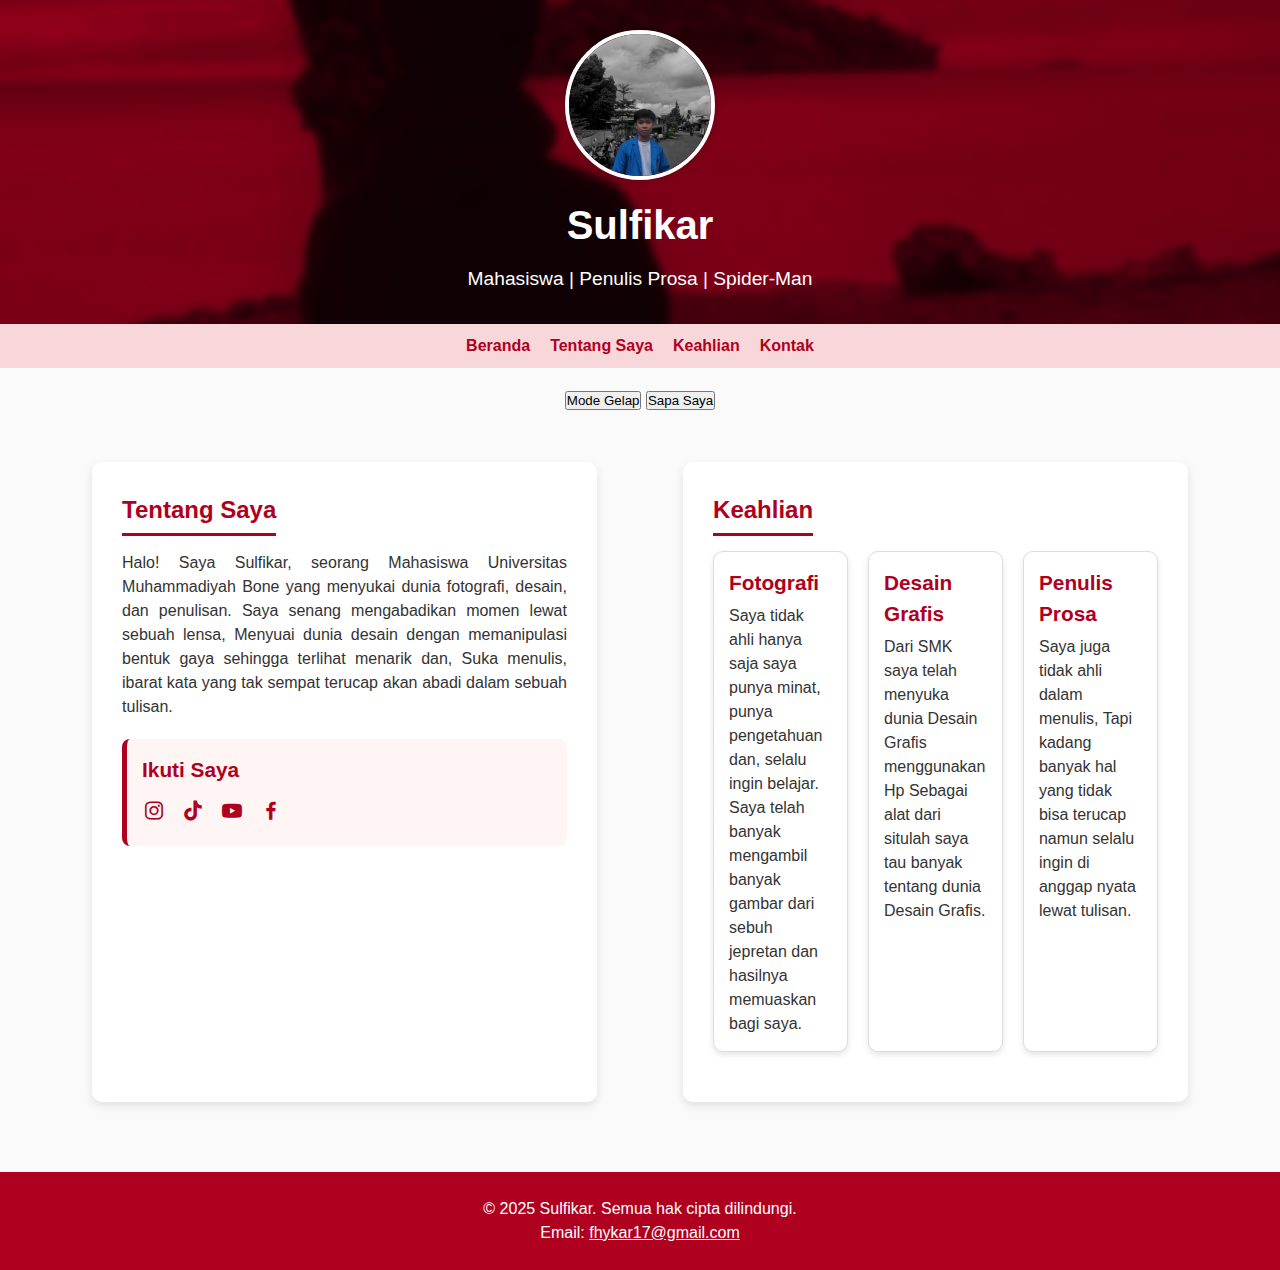
<file: POTROFOLIO/index.html>
<!DOCTYPE html>
<html lang="id">
<head>
    <meta charset="UTF-8">
    <meta name="viewport" content="width=device-width, initial-scale=1.0">
    <title>Portofolio Pribadi - Sulfikar</title>
    <link href="https://unpkg.com/boxicons@2.1.4/css/boxicons.min.css" rel="stylesheet">
    <link rel="stylesheet" href="style.css">
</head>
<body>
    <header>
        <img src="foto.fikar.jpg" alt="Foto Profil Sulfikar" class="foto-profil">
        <h1>Sulfikar</h1>
        <p>Mahasiswa | Penulis Prosa | Spider-Man </p>
    </header>

    <nav>
        <ul>
            <li><a href="#beranda">Beranda</a></li>
            <li><a href="#tentang">Tentang Saya</a></li>
            <li><a href="#keahlian">Keahlian</a></li>
            <li><a href="#kontak">Kontak</a></li>
        </ul>
    </nav>

    <div class="interaktif" style="text-align:center; margin:20px;">
    <button id="themeBtn">Mode Gelap</button>
    <button id="greetBtn">Sapa Saya</button>
    <p id="greeting"></p>
    </div>


    <main id="beranda">
        <div class="container">
         <section id="tentang">
            <h2>Tentang Saya</h2>
            <p>Halo! Saya Sulfikar, seorang Mahasiswa Universitas Muhammadiyah Bone yang menyukai dunia fotografi, desain, dan penulisan. 
               Saya senang mengabadikan momen lewat sebuah lensa, Menyuai dunia desain dengan memanipulasi bentuk gaya sehingga terlihat menarik
               dan, Suka menulis, ibarat kata yang tak sempat terucap akan abadi dalam sebuah tulisan. </p>

            <aside>
                <h3>Ikuti Saya</h3>
                <ul>
                    <li><a href="https://www.instagram.com/slfhykar_?igsh=ZTFsM2lqdWNjazBo" target="_blank" rel="noopener"><i class="bx bxl-instagram"></i></a></li>
                    <li><a href="https://www.tiktok.com/@slfhykar_?_t=ZS-90oYuNEFnRo&_r=1" target="_blank" rel="noopener"><i class="bx bxl-tiktok"></i></a></li>
                    <li><a href="https://www.youtube.com/@devnotmad" target="_blank" rel="noopener"><i class="bx bxl-youtube"></i></a></li>
                    <li><a href="https://www.facebook.com/share/177Z5N7x9m/" target="_blank" rel="noopener"><i class="bx bxl-facebook"></i></a></li>
                </ul>
            </aside>
         </section>

         <section id="keahlian">
            <h2>Keahlian</h2>

            <div class="grid-keahlian">

             <article>
                <h3>Fotografi</h3>
                <p>Saya tidak ahli hanya saja saya punya minat, punya pengetahuan dan, selalu ingin belajar. Saya telah banyak mengambil banyak gambar dari sebuh jepretan dan hasilnya memuaskan bagi saya.</p>
             </article>

             <article>
                <h3>Desain Grafis</h3>
                <p>Dari SMK saya telah menyuka dunia Desain Grafis menggunakan Hp Sebagai alat dari situlah saya tau banyak tentang dunia Desain Grafis.</p>
             </article>

             <article>
                <h3>Penulis Prosa</h3>
                <p>Saya juga tidak ahli dalam menulis, Tapi kadang banyak hal yang tidak bisa terucap namun selalu ingin di anggap nyata lewat tulisan.</p>
             </article>
            </div>
         </section>
        </div>
    </main>

    <footer id="kontak">
        <p>&copy; 2025 Sulfikar. Semua hak cipta dilindungi.</p>
        <p>Email: <a href="mailto:fhykar17@gmail.com">fhykar17@gmail.com</a></p>
    </footer>
    <script src="script.js"></script>
</body>
</html>
</file>
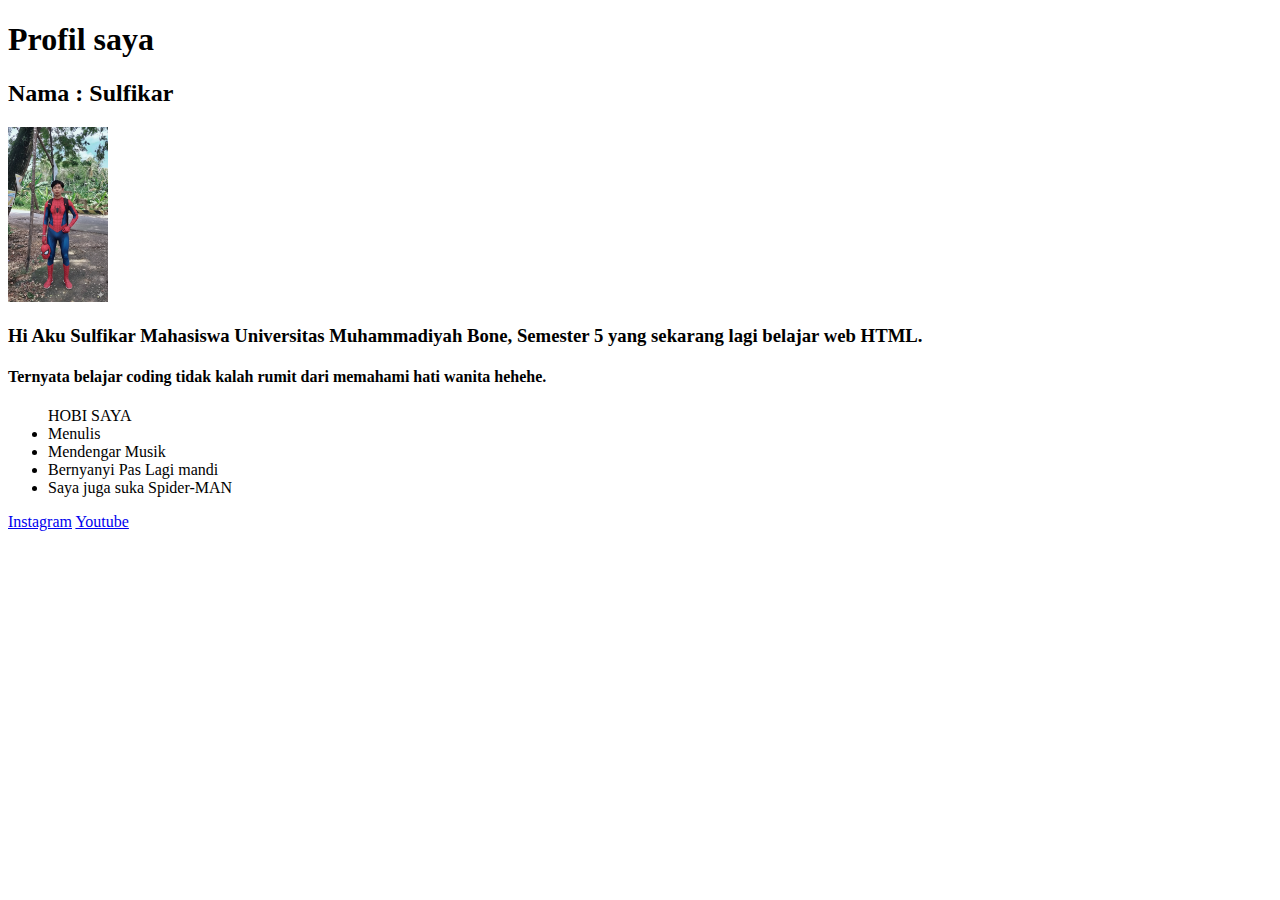
<file: profil.html>
<!DOCTYPE html>
<html lang="en">
<head>
    <meta charset="UTF-8">
    <meta name="viewport" content="width=device-width, initial-scale=1.0">
    <title>Document</title>
</head>
<body>
    <h1>Profil saya</h1>
    <h2>Nama : Sulfikar</h2>
    <img src="1759239467938.jpg" alt="Foto Sulfikar Spider-MAN" width="100">
    <h3>Hi Aku Sulfikar Mahasiswa Universitas Muhammadiyah Bone, Semester 5 yang sekarang lagi belajar web HTML. </h3>
    <h4>Ternyata belajar coding tidak kalah rumit dari memahami hati wanita hehehe.</h4>
    <ul>HOBI SAYA
        <li>Menulis</li>
        <li>Mendengar Musik</li>
        <li>Bernyanyi Pas Lagi mandi</li>
        <li>Saya juga suka Spider-MAN</li>
    </ul>
<a href="https:www.instagram.com/slfhykar_?igsh=ZTFsM2lqdWNjazBo" target="_blank">Instagram</a>
<a href="https://www.youtube.com/@devnotmad" target="_blank">Youtube</a>
    
</body>
</html>
</file>
<file: POTROFOLIO/style.css>
/* 1. TAMPILAN KESELURUHAN */

* {
    box-sizing: border-box; /* Semua elemen menghitung lebar & tinggi termasuk padding dan border */
    margin: 0; /* Menghapus jarak default semua elemen */
    padding: 0; /* Menghapus padding default semua elemen */
}

body {
    font-family: 'Inter', sans-serif; /* Mengatur font utama */
    background-color: #fafafa; /* Warna latar belakang halaman secara keseluruhan */
    color: #333333; /* Warna teks utama */
    line-height: 1.5; /* Jarak antarbaris teks agar mudah dibaca */
}

/* 2. HEADER */

.foto-profil {
    width: 150px; /* Lebar foto */
    height: 150px; /* Tinggi foto sama agar proporsional */
    border-radius: 50%; /* Membuat bentuk bulat seperti profil */
    object-fit: cover; /* Menjaga foto tetap terpotong rapi tanpa melebar */
    border: 4px solid #ffffff; /* Garis putih mengelilingi foto */
    box-shadow: 0 0 10px rgba(0, 0, 0, 0.2); /* Bayangan lembut di sekitar foto */
    display: block; /* Menjadikan foto elemen blok agar bisa diatur posisi */
    margin-left: auto; /* Menengahkannya secara horizontal */
    margin-right: auto; /* Menengahkannya secara horizontal */
    margin-bottom: 15px; /* Jarak bawah antara foto dan teks nama */
}


header {
    background-color: #b00020; /* Warna latar belakang merah maroon */
    background-image: url(bg1.png);
    background-size: cover; /* Agar gambar menyesuaikan area */
    background-position: center; /* Pusat gambar */
    color: #ffffff; /* Warna teks putih */
    text-align: center; /* Semua teks di tengah */
    padding-top: 30px; /* Ruang atas 30px */
    padding-bottom: 30px; /* Ruang bawah 30px */
}

header h1 {
    font-size: 2.5em; /* Ukuran besar untuk nama utama */
    margin-bottom: 10px; /* Jarak bawah antara h1 dan paragraf */
}

header p {
    font-size: 1.2em; /* Ukuran teks deskripsi profesi */
}

/* 3. NAVIGASI */

nav {
    background-color: #f8d7da; /* Warna latar lembut merah muda */
    padding-top: 10px; /* Jarak atas */
    padding-bottom: 10px; /* Jarak bawah */
}

nav ul li a {
    color: #b00020; /* Warna teks merah maroon */
    text-decoration: none; /* Menghapus garis bawah pada link */
    font-weight: bold; /* Membuat teks tebal */
    font-size: 1em; /* Ukuran teks menu */
}

nav ul li a:hover {
    color: #333333; /* Warna berubah jadi abu gelap saat diarahkan kursor */
}

/* 4. BAGIAN TENTANG SAYA */

section#tentang {
    background-color: #ffffff; /* Warna latar putih */
    width: 90%; /* Lebar 90% dari layar */
    max-width: 800px; /* Tidak lebih lebar dari 800px */
    margin: 30px auto; /* Tengah horizontal dengan jarak vertikal */
    padding: 30px; /* Ruang dalam */
    border-radius: 10px; /* Sudut lembut */
    box-shadow: 0px 4px 10px rgba(0, 0, 0, 0.1); /* Bayangan lembut di sekitar kotak */
}

section#tentang h2 {
    color: #b00020; /* Warna judul merah maroon */
    margin-bottom: 15px; /* Jarak bawah antara judul dan isi */
    border-bottom: 3px solid #b00020; /* Garis bawah merah untuk mempertegas judul */
    display: inline-block; /* Garis bawah hanya sepanjang teks */
    padding-bottom: 5px; /* Jarak kecil antara teks dan garis bawah */
    font-size: 1.5em; /* Ukuran font judul tentang saya */
}

section#tentang p {
    margin-bottom: 20px; /* Jarak bawah antar paragraf */
    text-align: justify; /* Rata kiri-kanan agar teks rapi */
    font-size: 1em; /* Ukuran font paragraf tentang saya */
}

/* Bagian aside: link media sosial */

aside {
    background-color: #fff5f5; /* Latar lembut merah muda */
    border-left: 5px solid #b00020; /* Garis tebal di kiri warna maroon */
    padding: 15px; /* Ruang dalam */
    border-radius: 8px; /* Sudut membulat */
}

aside h3 {
    margin-bottom: 10px; /* Jarak bawah antara judul dan daftar */
    color: #b00020; /* Warna judul */
    font-size: 1.3em; /* Ukuran font judul ikuti saya */
}

aside ul {
    list-style-type: none; /* Menghapus bullet */
    display: flex; /* Menyusun ikon secara horizontal */
    gap: 15px; /* Jarak antar ikon */
}

aside ul li a {
    color: #b00020; /* Warna ikon */
    font-size: 1.5em; /* Ukuran ikon */
    text-decoration: none; /* Menghapus garis bawah */
}

aside ul li a:hover {
    color: #333333; /* Warna berubah jadi abu saat diarahkan kursor */
}

/* 5. BAGIAN KEAHLIAN */

section#keahlian {
    background-color: #ffffff; /* Latar belakang putih */
    width: 90%; /* Lebar kontainer 90% */
    max-width: 800px; /* Maksimal 800px */
    margin: 30px auto; /* Tengah dengan jarak 30px atas bawah */
    padding: 30px; /* Ruang dalam */
    border-radius: 10px; /* Sudut lembut */
    box-shadow: 0px 4px 10px rgba(0, 0, 0, 0.1); /* Bayangan lembut */
}

section#keahlian h2 {
    color: #b00020; /* Warna judul merah maroon */
    margin-bottom: 15px; /* Jarak bawah antara judul dan isi */
    border-bottom: 3px solid #b00020; /* Garis bawah merah */
    display: inline-block; /* Garis bawah sepanjang teks */
    padding-bottom: 5px; /* Jarak kecil antara teks dan garis bawah */
    font-size: 1.5em; /* Ukuran font judul keahlian */
}

article {
    margin-bottom: 20px; /* Jarak antar artikel */
    padding: 15px; /* Ruang dalam */
    border: 1px solid #dddddd; /* Garis tipis abu muda */
    border-radius: 8px; /* Sudut lembut */
    background-color: #fff9f9; /* Latar merah muda lembut */
    font-size: 1em; /* Ukuran font artikel dan judul */
}

article h3 {
    color: #b00020; /* Warna judul keahlian */
    margin-bottom: 6px; /* Jarak bawah antara judul dan isi */
    font-size: 1.3em; /* Ukuran artikel h3 judul */
}

article p {
    text-align: none; /* Rata kiri-kanan agar rapi */
    font-size: 1em; /* Ukuran artikel paragraf */
}

/* 6. FOOTER */

footer {
    background-color: #b00020; /* Latar merah maroon */
    color: #ffffff; /* Teks putih */
    text-align: center; /* Semua teks di tengah */
    padding-top: 25px; /* Jarak atas */
    padding-bottom: 25px; /* Jarak bawah */
    margin-top: 40px; /* Jarak antara footer dan konten atasnya */
    font-size: 1em;
}

footer a {
    color: #ffffff; /* Warna tautan putih */
    text-decoration: underline; /* Garis bawah untuk menandakan hyperlink */
    font-size: 1em;
}

footer a:hover {
    color: #333333; /* Warna berubah menjadi abu saat diarahkan kursor */
}

/* Flexbox untuk navigasi */
nav ul {
    list-style-type: none; /* Menghapus bullet bawaan daftar */
    display: flex; /* Menyusun item menu secara horizontal */
    justify-content: center; /* Memposisikan menu di tengah */
    align-items: center; /* Meratakan vertikal */
    gap: 20px; /* Jarak antar item menu */
}

/* FLEXBOX untuk Header */
header {
    display: flex; /* aktifkan flexbox di header */
    flex-direction: column; /* elemen diatur ke bawah (vertikal) */
    justify-content: center; /* posisi tengah vertikal */
    align-items: center; /* posisi tengah horizontal */
}


/* GRID untuk Struktur Utama */
.container {
    display: grid; /* aktifkan grid */
    grid-template-columns: 1fr 1fr; /* dua kolom seimbang */
    gap: 30px; /* jarak antar kolom */
    width: 90%;
    margin: 0 auto; /* rata tengah halaman */
}

/* GRID untuk Keahlian */
.grid-keahlian {
    display: grid; /* aktifkan grid */
    grid-template-columns: repeat(3, 1fr); /* buat 3 kolom sama besar */
    gap: 20px; /* jarak antar kotak keahlian */
}

/* Kotak dalam grid */
.grid-keahlian article {
    background-color: #fff;
    border: 1px solid #ddd;
    border-radius: 10px;
    padding: 15px;
    box-shadow: 0 3px 6px rgba(0,0,0,0.1);
    text-align: left;
}

/* 7. RESPONSIVE DESIGN UNTUK MOBILE */

@media (max-width: 768px) {
    .container {
        grid-template-columns: 1fr; /* ubah jadi satu kolom */
    }

    .grid-keahlian {
        grid-template-columns: 1fr; /* ubah keahlian jadi 1 kolom */
    }

    nav ul {
        flex-direction: column; /* menu vertikal di layar kecil */
        align-items: center; /* menu tetap di tengah */
        gap: 10px;
    }
}

.dark-mode {
  background-color: #610101bb;
  color: white;
}

.dark-mode p {
    color: black !important;
}

.dark-mode article p{
    color: black !important;
}

.grid-keahlian {
    display: grid;
    grid-template-columns: 1fr;  /* MOBILE FIRST */
    gap: 20px;
}


/*🖥️  RESPONSIVE BREAKPOINTS */

/* Tablet (≥ 768px) */
@media (min-width: 768px) {
    .container {
        grid-template-columns: 1fr 1fr; /* 2 kolom di tablet */
    }

    .grid-keahlian {
        grid-template-columns: repeat(2, 1fr); /* 2 kolom keahlian */
    }
}

/* Laptop & Desktop (≥ 1024px) */
@media (min-width: 1024px) {
    header h1 {
        font-size: 2.5em;
    }

    .grid-keahlian {
        grid-template-columns: repeat(3, 1fr); /* 3 kolom keahlian */
    }
}
</file>
